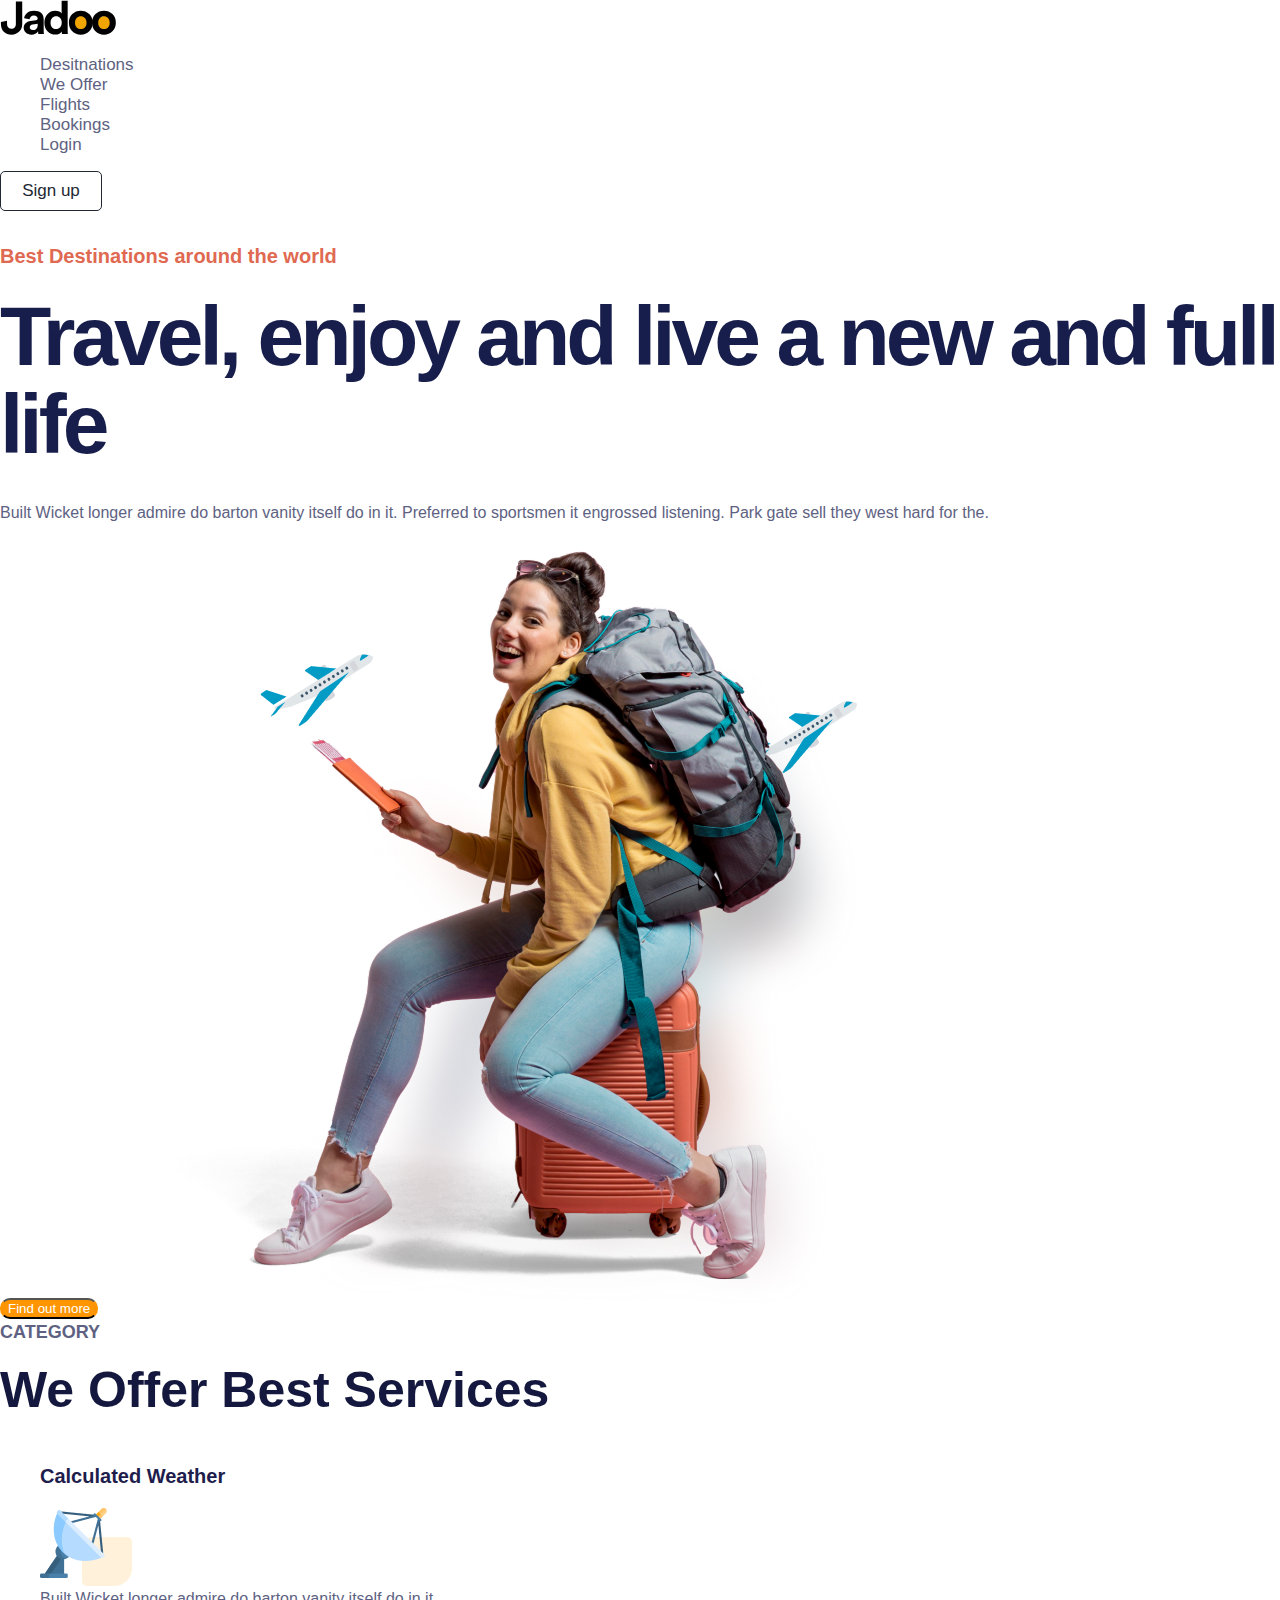
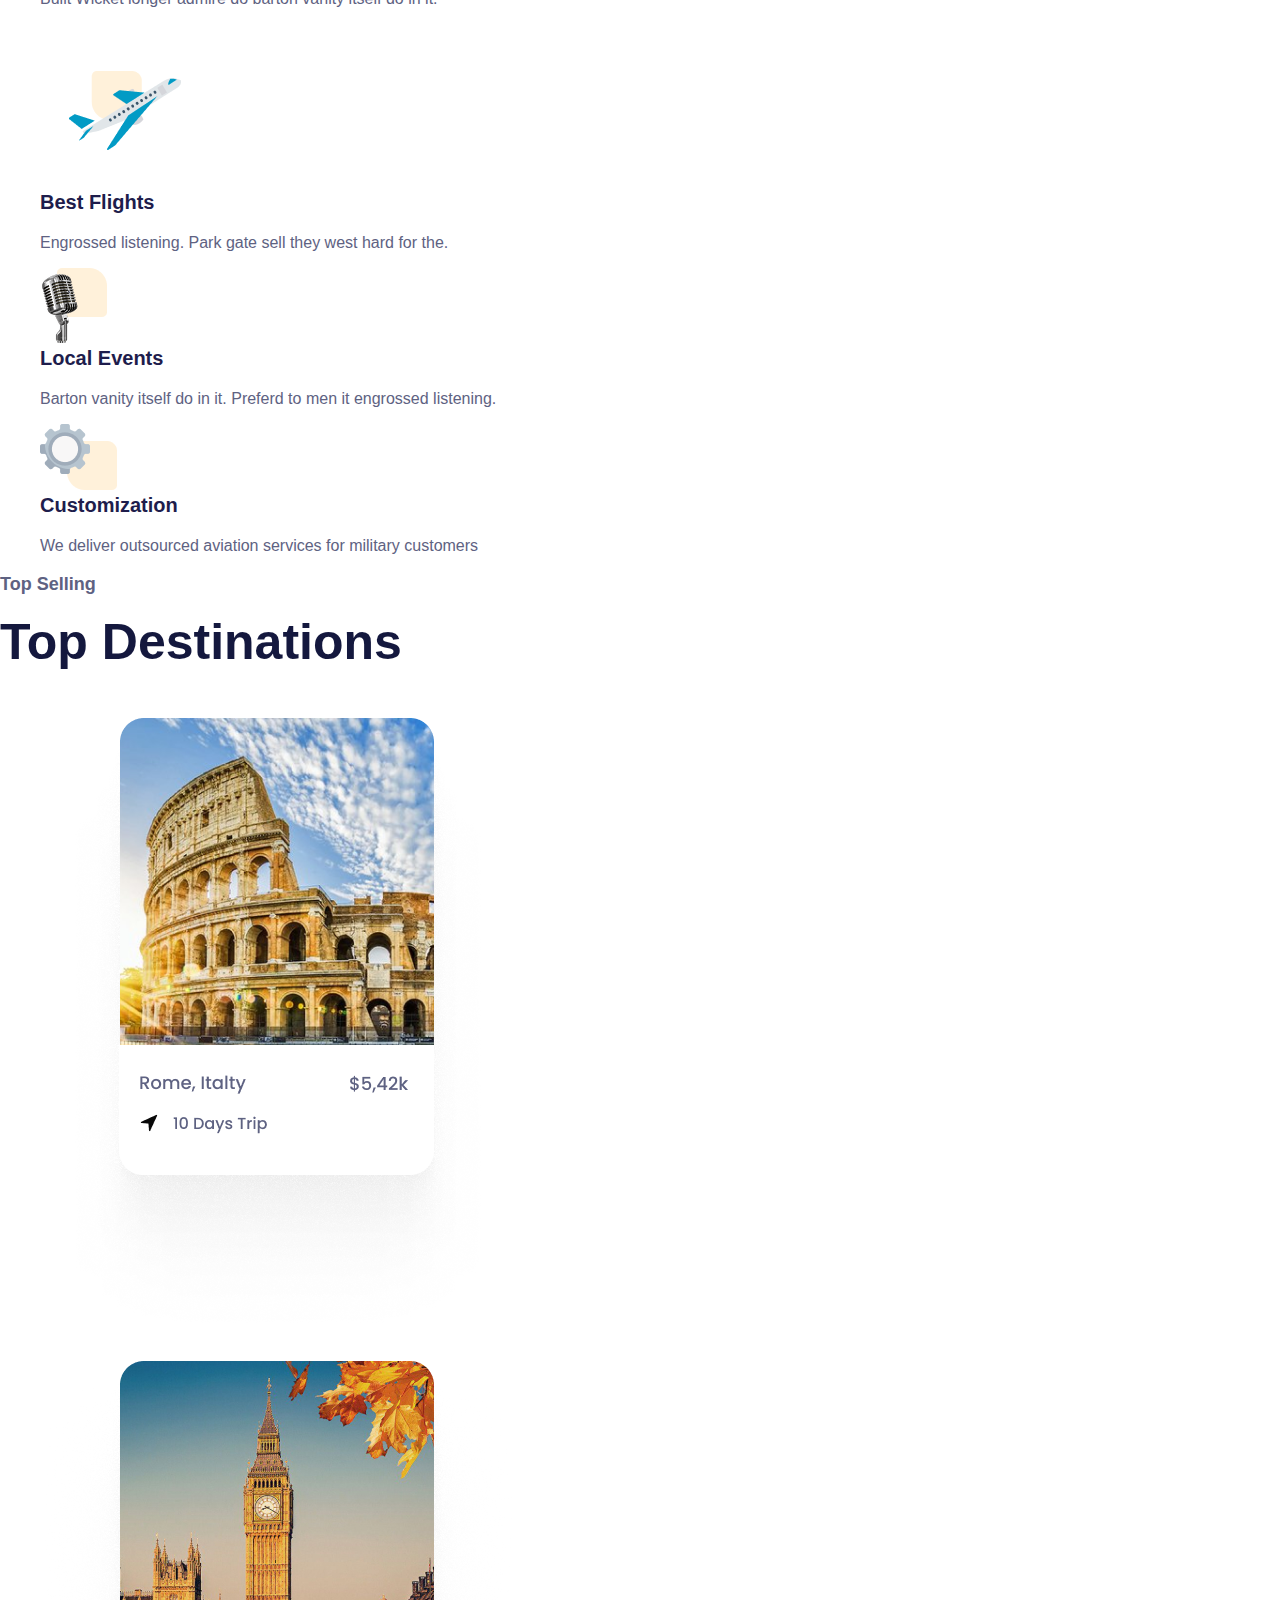
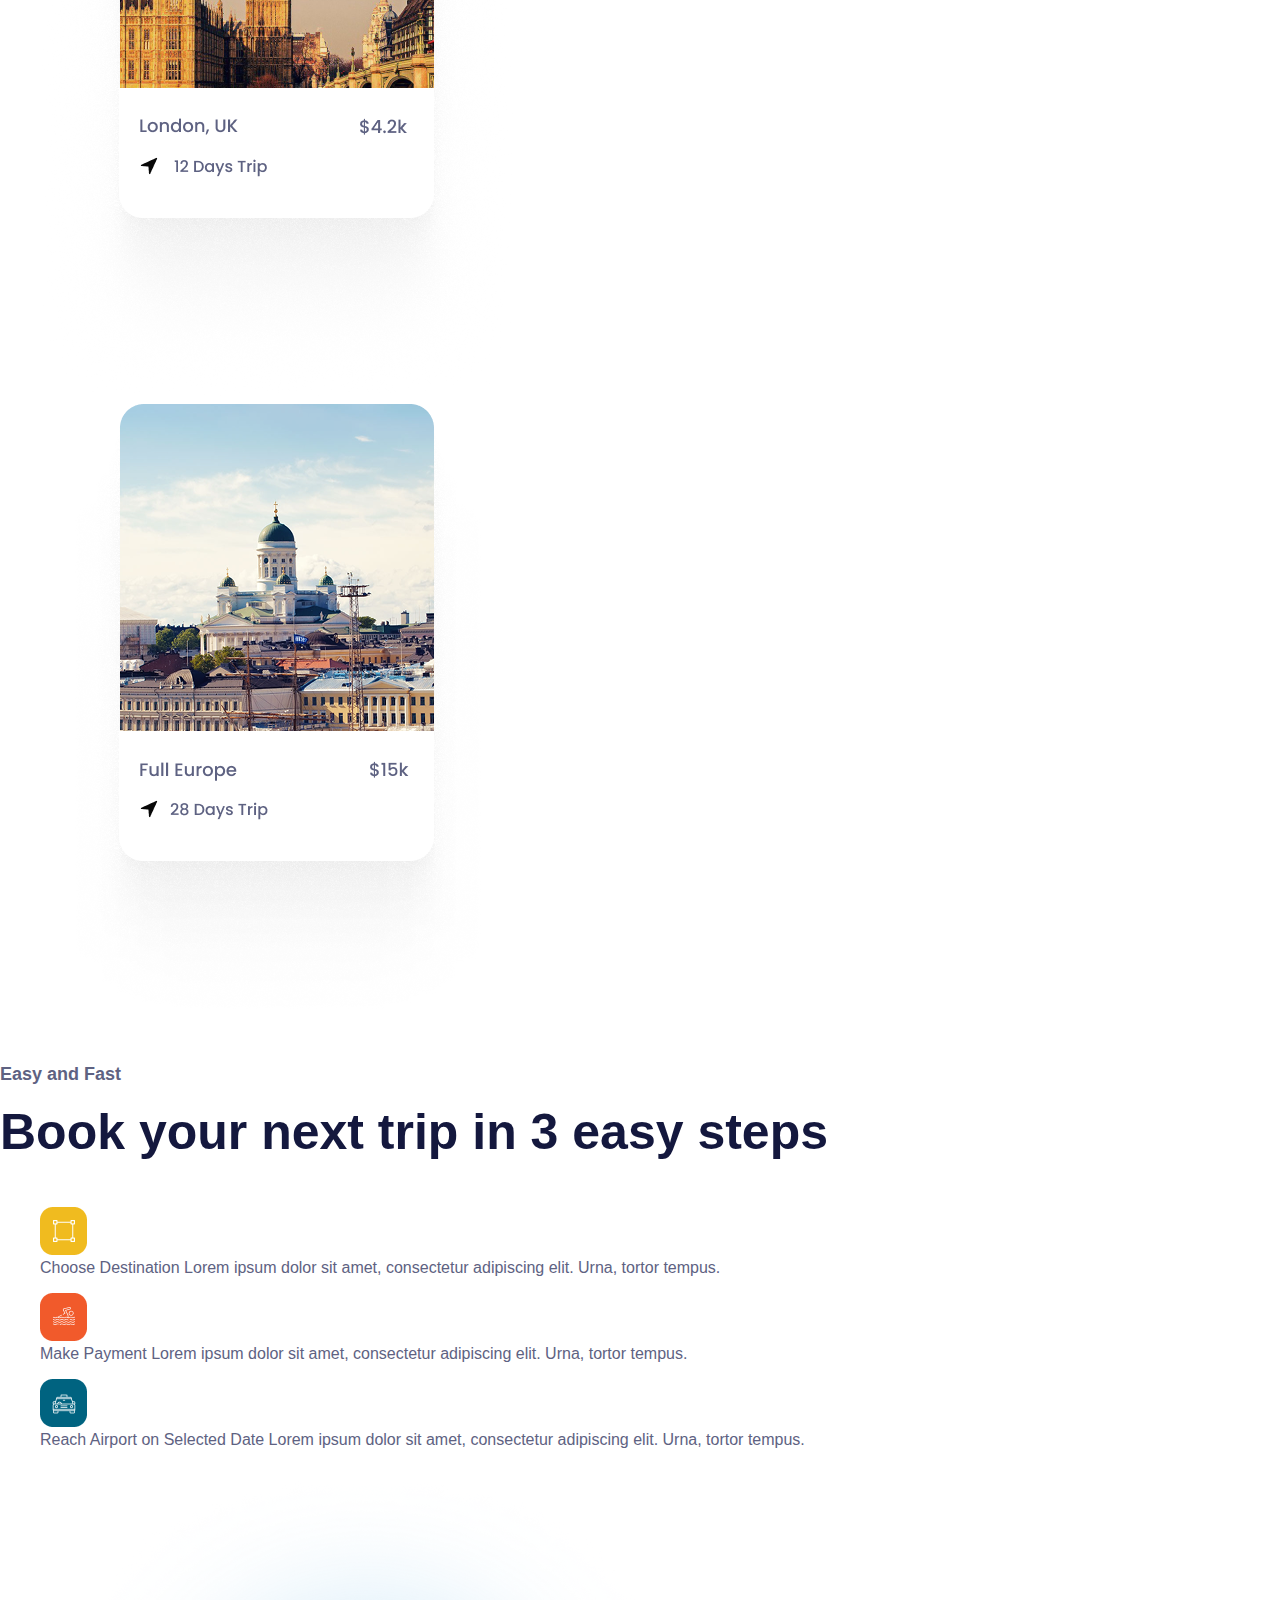
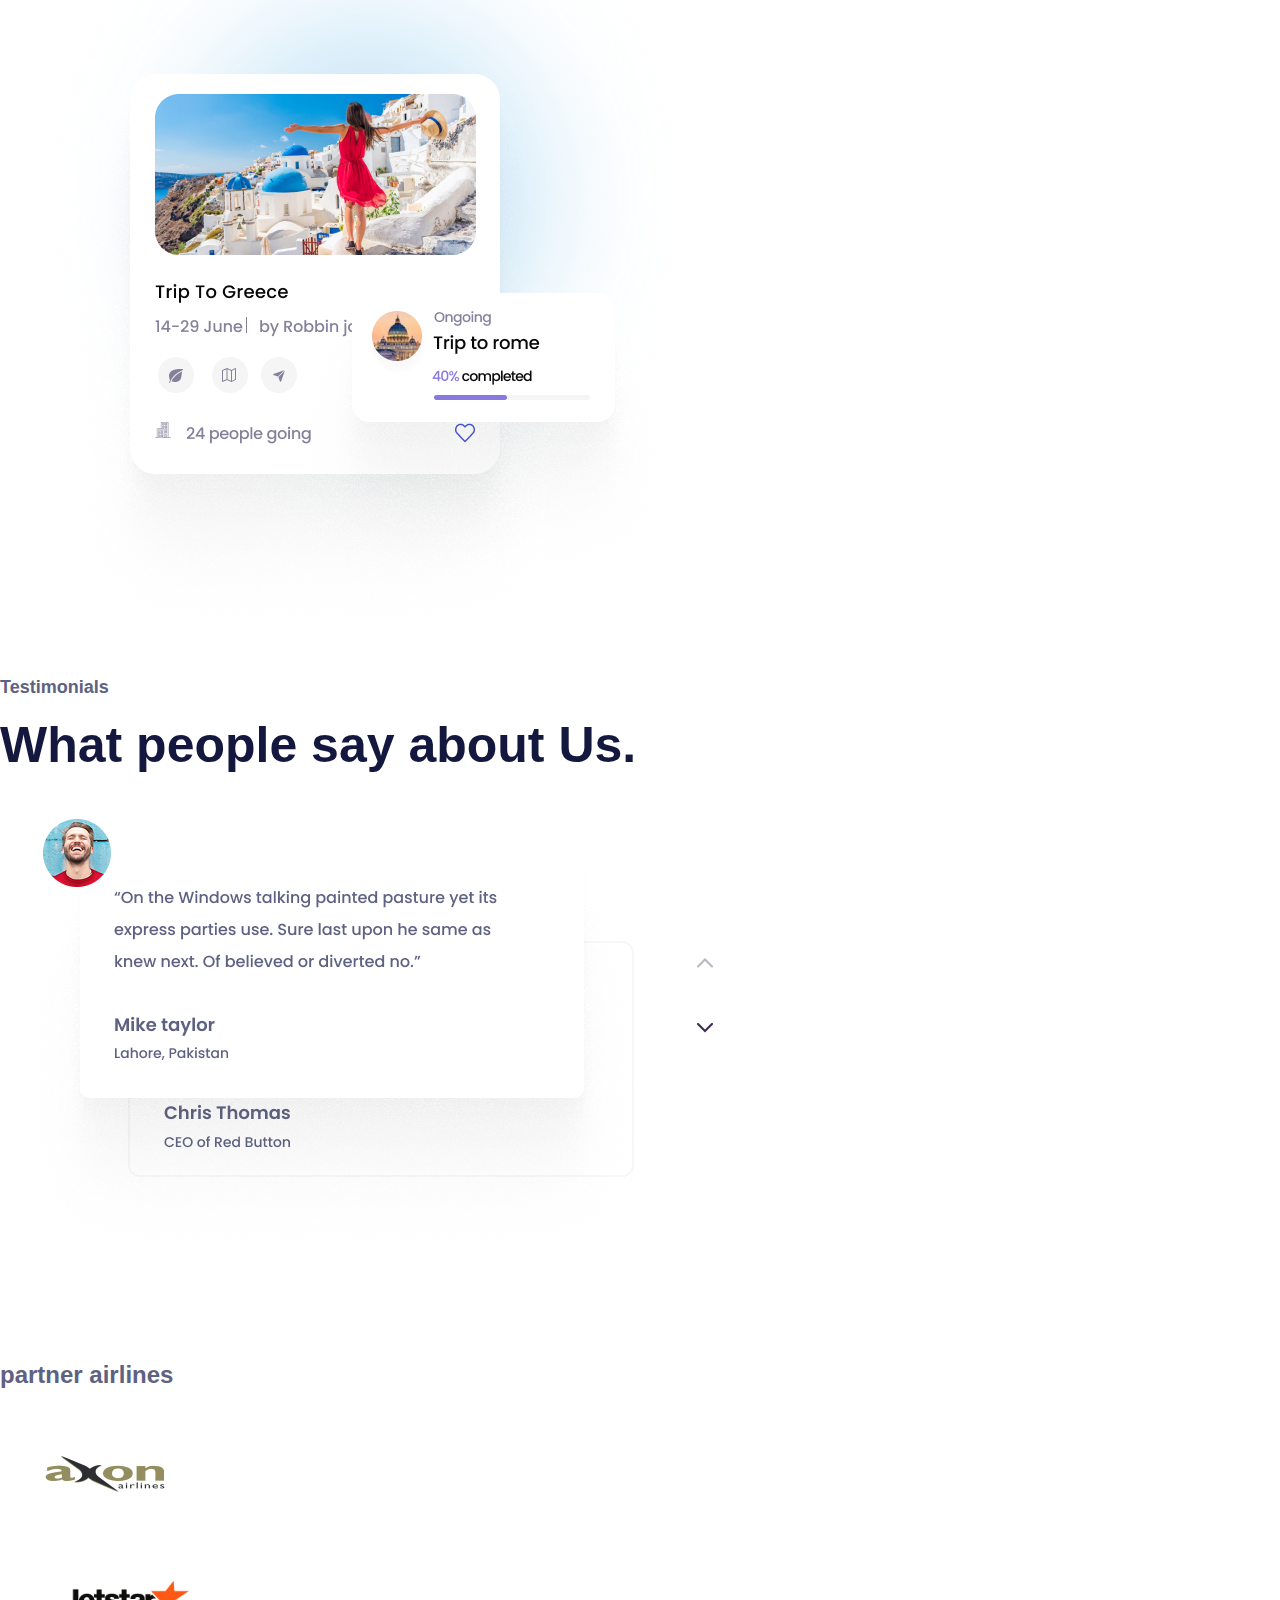
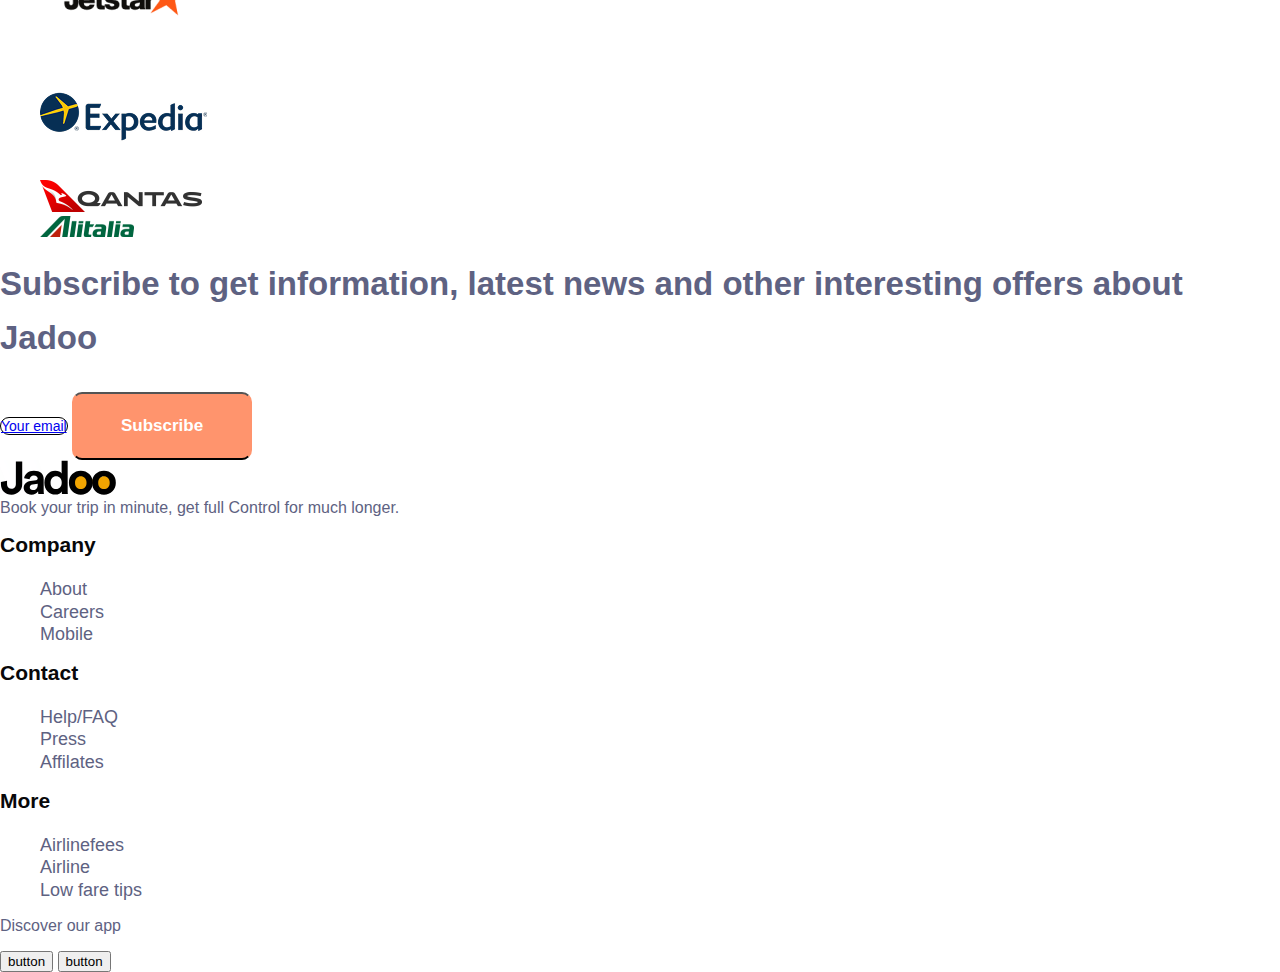
<file: Travel-Agency.html>
<!DOCTYPE html>
<html lang="en">
  <head>
    <meta charset="UTF-8" />
    <meta name="viewport" content="width=device-width, initial-scale=1.0" />
    <title>Travel Agency</title>
    <link rel="stylesheet" href="/css/style.css" />
  </head>
  <body>
    <header>
      <nav>
        <a href="/Travel-Agency.html">
          <img src="./images/Logo.svg" alt="Logo" />
        </a>
        <ul>
          <li><a class="link" href="#Desitnations-section">Desitnations</a></li>
          <li><a class="link" href="#category-section">We Offer</a></li>
          <li><a class="link" href="#partner-airlines-section">Flights</a></li>
          <li><a class="link" href="#Booking-section">Bookings</a></li>
          <li><a class="link" href="">Login</a></li>
        </ul>
      </nav>
      <button class="button" type="button">Sign up</button>
    </header>
    <main>
      <section id="hero-section">
        <p class="txt-hero-section">Best Destinations around the world</p>
        <h1 class="hero-title">Travel, enjoy and live a new and full life</h1>
        <p class="text-hero-section">
          Built Wicket longer admire do barton vanity itself do in it. Preferred
          to sportsmen it engrossed listening. Park gate sell they west hard for
          the.
        </p>
        <button class="main-button" type="button">Find out more</button>
        <!-- icon video-->
        <img
          src="/images/girl-traveler.jpg"
          alt="uśmiechnęnta Dzievczyna z bilitem w rękach"
        />
      </section>
      <section id="category-section">
        <p class="txt-sections">CATEGORY</p>
        <h2 class="sections-title">We Offer Best Services</h2>
        <ul>
          <li>
            <h3>Calculated Weather</h3>
            <img src="./images/icon-1.png" alt="satellite dish" />
            <p>Built Wicket longer admire do barton vanity itself do in it.</p>
          </li>
          <li>
            <img src="./images/icon-2.png" alt="the plane" />
            <h3>Best Flights</h3>
            <p>Engrossed listening. Park gate sell they west hard for the.</p>
          </li>
          <li>
            <img src="./images/icon-3.png" alt="microphone" />
            <h3>Local Events</h3>
            <p>
              Barton vanity itself do in it. Preferd to men it engrossed
              listening.
            </p>
          </li>
          <li>
            <img src="./images/icon-4.png" alt="gear" />
            <h3>Customization</h3>
            <p>
              We deliver outsourced aviation services for military customers
            </p>
          </li>
        </ul>
      </section>
      <section id="Desitnations-section">
        <p class="txt-sections">Top Selling</p>
        <h2 class="sections-title">Top Destinations</h2>
        <ul>
          <li>
            <img src="./images/Rome.jpg" alt="Rome" />
          </li>
          <li>
            <img src="./images/London.png" alt="London" />
          </li>
          <li>
            <img src="./images/Full_Europe.png" alt="Europe" />
          </li>
        </ul>
      </section>
      <section id="Booking-section">
        <p class="txt-sections">Easy and Fast</p>
        <h2 class="sections-title">Book your next trip in 3 easy steps</h2>
        <ul>
          <li>
            <img src="/images/icon-5.png" alt="жовтий квадрат" />
            <p>
              <span>Choose Destination</span> Lorem ipsum dolor sit amet,
              consectetur adipiscing elit. Urna, tortor tempus.
            </p>
          </li>
          <li>
            <img src="/images/icon-6.png" alt="" />
            <p>
              <span>Make Payment</span> Lorem ipsum dolor sit amet, consectetur
              adipiscing elit. Urna, tortor tempus.
            </p>
          </li>
          <li>
            <img src="/images/icon-7.png" alt="" />
            <p>
              <span>Reach Airport</span> on Selected Date Lorem ipsum dolor sit
              amet, consectetur adipiscing elit. Urna, tortor tempus.
            </p>
            <img src="/images/Greece.png" alt="" />
          </li>
        </ul>
      </section>
      <section id="Testimonials-section">
        <p class="txt-sections">Testimonials</p>
        <h2 class="sections-title">What people say about Us.</h2>
        <img src="./images/people-say.png" alt="human response" />
      </section>
      <section id="partner-airlines">
        <h2>partner airlines</h2>
        <!--zachować nazwę-->
        <ul>
          <li><img src="./images/axon.png" alt="logo axon" /></li>
          <li><img src="./images/jetstar.png" alt="logo jetsrar" /></li>
          <li><img src="./images/expedia.png" alt="logo expedia" /></li>
          <li><img src="/images/qantas.png" alt="logo qantas" /></li>
          <li><img src="/images/alitalia.png" alt="logo alitalia" /></li>
        </ul>
      </section>
      <section id="newsletter-section">
        <h2 class="newsler-title">
          Subscribe to get information, latest news and other interesting offers
          about Jadoo
        </h2>
        <a class="newsltter-frame" href="#">Your email</a>
        <button class="newsletter-button" type="button">Subscribe</button>
      </section>
    </main>
    <footer>
      <nav>
        <a href="/Travel-Agency.html">
          <img src="./images/Logo.svg" alt="Logo" />
        </a>
      </nav>
      <p>Book your trip in minute, get full Control for much longer.</p>
      <section id="footer-company-section">
        <h3 class="footer-title">Company</h3>
        <ul>
          <li><a class="footer-link link" href="#">About</a></li>
          <li><a class="footer-link link" href="#">Careers</a></li>
          <li><a class="footer-link link" href="#">Mobile</a></li>
        </ul>
      </section>
      <section id="footer-contact-section">
        <h3 class="footer-title">Contact</h3>
        <ul>
          <li><a class="footer-link link" href="#">Help/FAQ</a></li>
          <li><a class="footer-link link" href="#">Press</a></li>
          <li><a class="footer-link link" href="#">Affilates</a></li>
        </ul>
      </section>
      <section id="footer-more-section">
        <h3 class="footer-title">More</h3>
      </section>
      <ul>
        <li><a class="footer-link link" href="#">Airlinefees</a></li>
        <li><a class="footer-link link" href="#">Airline</a></li>
        <li><a class="footer-link link" href="#">Low fare tips</a></li>
      </ul>
      <nav id="footer-social-section">
        <a href="#"><!-- logo facebook--> </a>
        <a href="#"><!-- logo instagram--> </a>
        <a href="#"><!-- logo twitter--> </a>
        <p>Discover our app</p>
        <button type="button">button</button>
        <button type="button">button</button>
      </nav>
    </footer>
  </body>
</html>
</file>
<file: css/style.css>
/* root */
:root {
  --color-title-dark-blue: #14183e;
  --color-title-blue: #1e1d4c;
  --color-hero-title: #181e4b;
  --color-button-yellow: #ff9500;
  --color-button-white: #ffffff;
  --color-button-yellow-secondary: #ff946d;
  --color-primary-gray: #212832;
  --color-secondary-gray: #5e6282;
  --color-newsletter-txt: #39425d;
  --color-footer-dark: #080809;
}

/* Base */

* {
  box-sizing: border-box;
}

body {
  color: var(--color-secondary-gray);
  font-size: 16px;
  font-family: 'Poppins', sans-serif;
  font-weight: 500;
  margin: 0;
}

.sections-title {
  font-size: 50px;
  font-weight: 700;
  color: var(--color-title-dark-blue);
  line-height: 130%; /* 65/50 */
  font-family: 'Volkhov', sans-serif;
}

.txt-sections {
  font-size: 18px;
  line-height: 150%; /* 27/18 */
  font-weight: 600;
  margin-bottom: 12px;
}
h1,
h2,
h3,
h4,
h5,
h6,
p {
  margin-top: 0;
}

h3 {
  color: var(--color-title-blue);
  font-size: 20px;
  font-weight: 600;
  font-family: 'Open Sans', sans-serif;
}

ul {
  list-style-type: none;
}

.link {
  text-decoration: none;
  color: var(--color-primery-gray);
  font-size: 17px;
  font-weight: 500;
  line-height: normal;
  letter-spacing: 0;
  cursor: pointer;
  font-family: 'Open Sans', sans-serif;
}

.visually-hidden {
  position: absolute;
  left: -1000px;
  top: auto;
  width: 1px;
  height: 1px;
  overflow: hidden;
}

.container {
  max-width: 1248px; /*ширина за макетом 1500px*/
  width: 100%;
  margin: 0 auto;
  padding: 0 24px;
}

/* Button */

.button {
  background-color: transparent;
  color: var(--color-primary-gray);
  border-radius: 5px;
  border: 1px solid var(--color-primary-gray);
  cursor: pointer;
  width: 102px;
  height: 40px;
  font-weight: 500;
  font-size: 17px;
  font-family: 'Open Sans', sans-serif;
}
/* Hero section */
.hero-section {
  padding-bottom: 48px;
}

.txt-hero-section {
  color: #df6951;
  font-size: 20px;
  font-weight: 700;
}

.hero-title {
  color: var(--color-hero-title);
  font-weight: 700;
  font-size: 84px;
  line-height: 105.952381%; /* 89/84 */
  letter-spacing: -4px;
  font-family: 'Volkhov', sans-serif;
  letter-spacing: -4px;
  margin-top: 24px;
  margin-bottom: 30px;
}
.txt-hero-section {
  padding-top: 34px;
}

.text-hero-section {
  line-height: 187.5%; /* 30/16 */
  margin: 0 0 21px;
}
.main-button {
  background-color: var(--color-button-yellow);
  border-radius: 10px;
  color: var(--color-button-white);
  cursor: pointer;
  border-inline: var(--color-button-yellow) solid 2px;
}

.main-button:hover {
  color: var(--color-button-yellow);
  background-color: var(--color-button-white);
}

/* Category section */

.category-section {
  padding: 48px 0 62px;
}

.category-text {
  font-family: 'Open Sans', sans-serif;
}
.category-title {
  margin-bottom: 120px;
}
.category-txt {
  margin-bottom: 15px;
}

/* Desitnations section */

.txt-desitnations {
  margin-bottom: 10px;
}
.desitnations-title {
  margin-bottom: 60px;
}

.desitnations-section {
  padding: 62px 0 93px;
}

/* Booking section */
.booking-title {
  margin-bottom: 32px;
}
.booking-section {
  padding: 93px 0 102px;
}

.booking-txt {
  font-weight: 400;
}

li:not(:last-child) .booking-txt {
  margin-bottom: 48px;
}

.booking-text {
  font-weight: 700;
}

/* Testimonials section */

.testimonials-section {
  padding: 102px 0 51px;
}
/* partner airlines */

.partner-airlines {
  padding: 51px 0 60px;
}

/* Newsller section */

.newsletter-section {
  padding-top: 60px;
  padding-bottom: 57px;
}

.newsler-title {
  font-size: 33px;
  font-weight: 600;
  line-height: 163.636364%; /* 54/33 */
}

.newsletter-button {
  color: var(--color-button-white);
  background-color: var(--color-button-yellow-secondary);
  border-radius: 10px;
  border-inline: var(--color-button-yellow-secondary) solid 2px;
  cursor: pointer;
  width: 180px;
  height: 68px;
  font-weight: 600;
  font-size: 17px;
}

.newsletter-button:hover {
  color: var(--color-button-yellow-secondary);
  background-color: var(--color-button-white);
}
.newsltter-frame {
  width: 421px;
  height: 68px;
  border-radius: 10px;
  border: 1px solid #000;
  font-size: 14px;
  font-weight: 400;
  line-height: 121.428571%; /* 17/14 */
}

/* Footer */

.footer-link {
  font-size: 18px;
  font-weight: 500;
  line-height: 124.5%;
  color: var(--color-secondary-gray);
}
.footer-title {
  font-size: 21px;
  font-weight: 700;
  color: var(--color-footer-dark);
}
</file>
